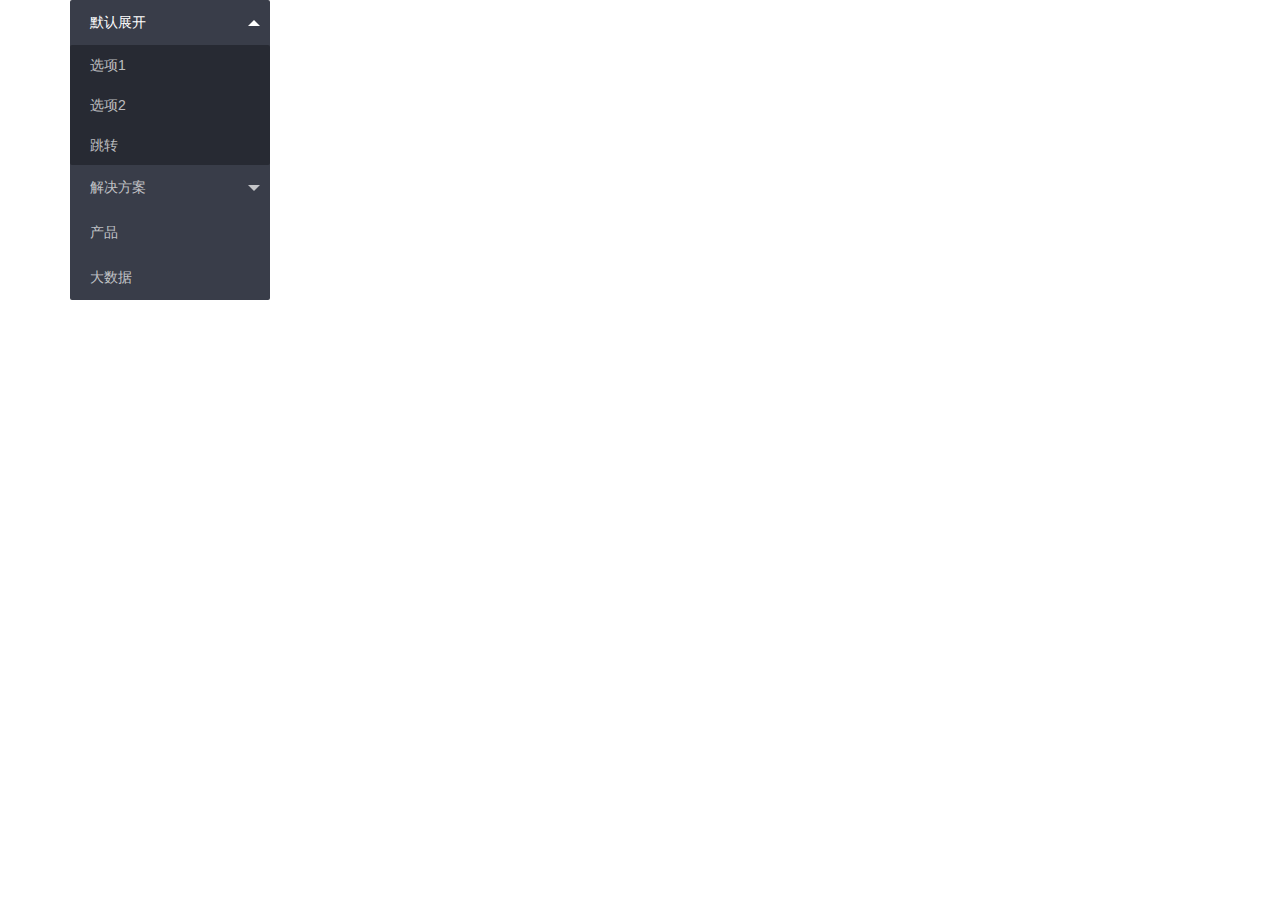
<file: src/main/webapp/index.html>
<!DOCTYPE html>
<html>
<head>
  <meta charset="utf-8">
  <meta name="viewport" content="width=device-width, initial-scale=1, maximum-scale=1">
  <title>智慧仓储管理系统</title>
  <link rel="stylesheet" href="layui/css/layui.css">
</head>
<body>


 <div class="layui-container">
 	<ul class="layui-nav layui-nav-tree" lay-filter="test">
<!-- 侧边导航: <ul class="layui-nav layui-nav-tree layui-nav-side"> -->
  <li class="layui-nav-item layui-nav-itemed">
    <a href="javascript:;">默认展开</a>
    <dl class="layui-nav-child">
      <dd><a href="javascript:;">选项1</a></dd>
      <dd><a href="javascript:;">选项2</a></dd>
      <dd><a href="">跳转</a></dd>
    </dl>
  </li>
  <li class="layui-nav-item">
    <a href="javascript:;">解决方案</a>
    <dl class="layui-nav-child">
      <dd><a href="">移动模块</a></dd>
      <dd><a href="">后台模版</a></dd>
      <dd><a href="">电商平台</a></dd>
    </dl>
  </li>
  <li class="layui-nav-item"><a href="">产品</a></li>
  <li class="layui-nav-item"><a href="">大数据</a></li>
</ul>
 </div>
<script src="layui/layui.js"></script>
<script>
layui.use('element', function(){
	  var element = layui.element;
	});  
</script>
</body>
</html>
</file>
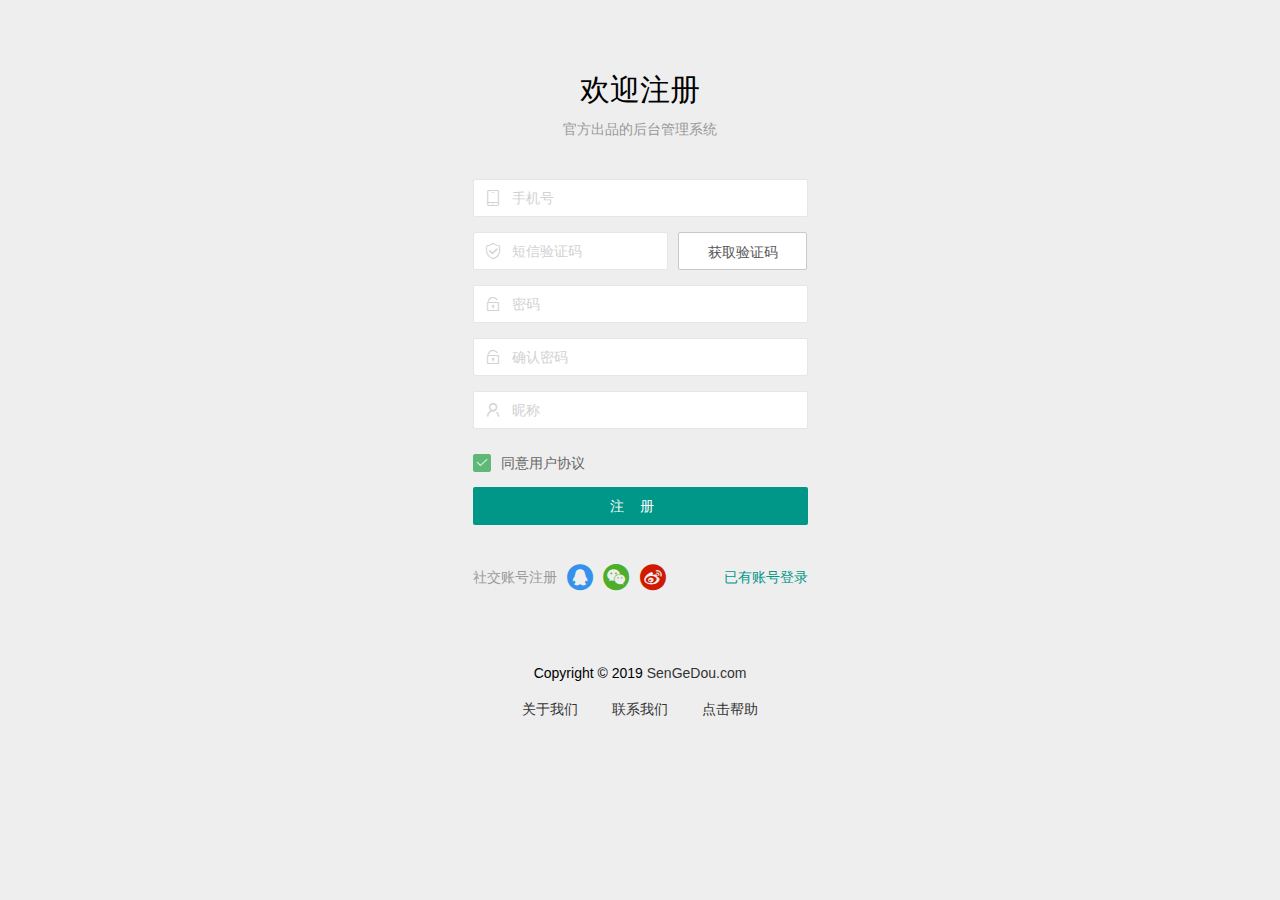
<file: src/main/webapp/register.html>
<!DOCTYPE html>
<html>
<head>
  <meta charset="utf-8">
  <meta name="viewport" content="width=device-width, initial-scale=1, maximum-scale=1">
  <title>欢迎注册!</title>
  <link rel="stylesheet" href="layui/css/layui.css">
  <link rel="stylesheet" href="css/private/login.css">
</head>
<body>
 <div class="layui-container">
 	<div class="content">
 		<div class="content-head">
 			<h2>欢迎注册</h2>
 			<p>官方出品的后台管理系统</p>
 		</div>
 		<div class="content-body layui-form">
 			<div class="layui-form-item">
	 			<label class="layui-icon layui-icon-cellphone"></label>
			    <div class="input-block">
					<input type="text" name="cellphone" required  lay-verify="required" placeholder="手机号" autocomplete="off" class="layui-input">
				</div>
 			</div>
 			<div class="layui-form-item">
 				<div class="layui-row">
 					<div class="layui-col-xs7">
	 					<label class="layui-icon layui-icon-vercode"></label>
					    <div class="input-block">
					    	<input type="text" name="vercode" required  lay-verify="required" placeholder="短信验证码" autocomplete="off" class="layui-input">
					    </div>
 					</div>
	 				<div class="layui-col-xs5">
	 					<div class="layui-form-item-vercode">
	 						<button type="button" class="layui-btn layui-btn-primary layui-btn-fluid">获取验证码</button>
	 					</div>
	 				</div>
 				</div>
 			</div>
 			<div class="layui-form-item">
				<label class="layui-icon layui-icon-password"></label>
			    <div class="input-block">
			   		<input type="password" name="password" required  lay-verify="required" placeholder="密码" autocomplete="off" class="layui-input">
			    </div>
 			</div>
 			<div class="layui-form-item">
				<label class="layui-icon layui-icon-password"></label>
			    <div class="input-block">
			   		<input type="password" name="repass" required  lay-verify="required" placeholder="确认密码" autocomplete="off" class="layui-input">
			    </div>
 			</div>
 			<div class="layui-form-item">
				<label class="layui-icon layui-icon-username"></label>
			    <div class="input-block">
			   		<input type="text" name="nickname" required  lay-verify="required" placeholder="昵称" autocomplete="off" class="layui-input">
			    </div>
 			</div>
 			<div class="layui-form-item">
 				<div class="layui-form-item-remember">
					<input type="checkbox"  name="remember" title="同意用户协议" lay-skin="primary" checked>
				</div>
 			</div>
 			<div class="layui-form-item">
				<button class="layui-btn main-button" lay-submit>注册</button>
 			</div>
 			<div class="layui-form-item" style="top: 20px;">
 				<div class="login-other">
					<span>社交账号注册</span>
					<div class="login-other-icon">
						<a href="javascript:0;"><i class="layui-icon layui-icon-login-weibo" style="color:#CF1900;"></i></a>
						<a href="javascript:0;"><i class="layui-icon layui-icon-login-wechat" style="color:#4DAF29;"></i></a>   
						<a href="javascript:0;"><i class="layui-icon layui-icon-login-qq" style="color:#3492ED;"></i></a>   
					</div>
					<a href="login.html">已有账号登录</a>
				</div>
 			</div>
 		</div>
 	</div>
 	<div class="bottom-content">
 		<div class="bottom-content-copyright">
 			<p>Copyright © 2019 <a href="javascript:0;" target="_blank">SenGeDou.com</a></p>
 		</div>
 		<div class="bottom-content-help">
 			<p>
	      		<span><a href="javascript:0;" target="_blank">关于我们</a></span>
	      		<span><a href="javascript:0;" target="_blank">联系我们</a></span>
	      		<span><a href="javascript:0;" target="_blank">点击帮助</a></span>
    		</p>
 		</div>
 	</div>
 </div>
<script src="layui/layui.js"></script>
<script>
layui.use('form', function(){
	  var form = layui.form;
	});  
</script>
</body>
</html>
</file>
<file: src/main/webapp/layui/css/layui.css>
/** layui-v2.4.5 MIT License By https://www.layui.com */
 .layui-inline,img{display:inline-block;vertical-align:middle}h1,h2,h3,h4,h5,h6{font-weight:400}.layui-edge,.layui-header,.layui-inline,.layui-main{position:relative}.layui-elip,.layui-form-checkbox span,.layui-form-pane .layui-form-label{text-overflow:ellipsis;white-space:nowrap}.layui-btn,.layui-edge,.layui-inline,img{vertical-align:middle}.layui-btn,.layui-disabled,.layui-icon,.layui-unselect{-webkit-user-select:none;-ms-user-select:none;-moz-user-select:none}blockquote,body,button,dd,div,dl,dt,form,h1,h2,h3,h4,h5,h6,input,li,ol,p,pre,td,textarea,th,ul{margin:0;padding:0;-webkit-tap-highlight-color:rgba(0,0,0,0)}a:active,a:hover{outline:0}img{border:none}li{list-style:none}table{border-collapse:collapse;border-spacing:0}h4,h5,h6{font-size:100%}button,input,optgroup,option,select,textarea{font-family:inherit;font-size:inherit;font-style:inherit;font-weight:inherit;outline:0}pre{white-space:pre-wrap;white-space:-moz-pre-wrap;white-space:-pre-wrap;white-space:-o-pre-wrap;word-wrap:break-word}body{line-height:24px;font:14px Helvetica Neue,Helvetica,PingFang SC,Tahoma,Arial,sans-serif}hr{height:1px;margin:10px 0;border:0;clear:both}a{color:#333;text-decoration:none}a:hover{color:#777}a cite{font-style:normal;*cursor:pointer}.layui-border-box,.layui-border-box *{box-sizing:border-box}.layui-box,.layui-box *{box-sizing:content-box}.layui-clear{clear:both;*zoom:1}.layui-clear:after{content:'\20';clear:both;*zoom:1;display:block;height:0}.layui-inline{*display:inline;*zoom:1}.layui-edge{display:inline-block;width:0;height:0;border-width:6px;border-style:dashed;border-color:transparent;overflow:hidden}.layui-edge-top{top:-4px;border-bottom-color:#999;border-bottom-style:solid}.layui-edge-right{border-left-color:#999;border-left-style:solid}.layui-edge-bottom{top:2px;border-top-color:#999;border-top-style:solid}.layui-edge-left{border-right-color:#999;border-right-style:solid}.layui-elip{overflow:hidden}.layui-disabled,.layui-disabled:hover{color:#d2d2d2!important;cursor:not-allowed!important}.layui-circle{border-radius:100%}.layui-show{display:block!important}.layui-hide{display:none!important}@font-face{font-family:layui-icon;src:url(../font/iconfont.eot?v=240);src:url(../font/iconfont.eot?v=240#iefix) format('embedded-opentype'),url(../font/iconfont.svg?v=240#iconfont) format('svg'),url(../font/iconfont.woff?v=240) format('woff'),url(../font/iconfont.ttf?v=240) format('truetype')}.layui-icon{font-family:layui-icon!important;font-size:16px;font-style:normal;-webkit-font-smoothing:antialiased;-moz-osx-font-smoothing:grayscale}.layui-icon-reply-fill:before{content:"\e611"}.layui-icon-set-fill:before{content:"\e614"}.layui-icon-menu-fill:before{content:"\e60f"}.layui-icon-search:before{content:"\e615"}.layui-icon-share:before{content:"\e641"}.layui-icon-set-sm:before{content:"\e620"}.layui-icon-engine:before{content:"\e628"}.layui-icon-close:before{content:"\1006"}.layui-icon-close-fill:before{content:"\1007"}.layui-icon-chart-screen:before{content:"\e629"}.layui-icon-star:before{content:"\e600"}.layui-icon-circle-dot:before{content:"\e617"}.layui-icon-chat:before{content:"\e606"}.layui-icon-release:before{content:"\e609"}.layui-icon-list:before{content:"\e60a"}.layui-icon-chart:before{content:"\e62c"}.layui-icon-ok-circle:before{content:"\1005"}.layui-icon-layim-theme:before{content:"\e61b"}.layui-icon-table:before{content:"\e62d"}.layui-icon-right:before{content:"\e602"}.layui-icon-left:before{content:"\e603"}.layui-icon-cart-simple:before{content:"\e698"}.layui-icon-face-cry:before{content:"\e69c"}.layui-icon-face-smile:before{content:"\e6af"}.layui-icon-survey:before{content:"\e6b2"}.layui-icon-tree:before{content:"\e62e"}.layui-icon-upload-circle:before{content:"\e62f"}.layui-icon-add-circle:before{content:"\e61f"}.layui-icon-download-circle:before{content:"\e601"}.layui-icon-templeate-1:before{content:"\e630"}.layui-icon-util:before{content:"\e631"}.layui-icon-face-surprised:before{content:"\e664"}.layui-icon-edit:before{content:"\e642"}.layui-icon-speaker:before{content:"\e645"}.layui-icon-down:before{content:"\e61a"}.layui-icon-file:before{content:"\e621"}.layui-icon-layouts:before{content:"\e632"}.layui-icon-rate-half:before{content:"\e6c9"}.layui-icon-add-circle-fine:before{content:"\e608"}.layui-icon-prev-circle:before{content:"\e633"}.layui-icon-read:before{content:"\e705"}.layui-icon-404:before{content:"\e61c"}.layui-icon-carousel:before{content:"\e634"}.layui-icon-help:before{content:"\e607"}.layui-icon-code-circle:before{content:"\e635"}.layui-icon-water:before{content:"\e636"}.layui-icon-username:before{content:"\e66f"}.layui-icon-find-fill:before{content:"\e670"}.layui-icon-about:before{content:"\e60b"}.layui-icon-location:before{content:"\e715"}.layui-icon-up:before{content:"\e619"}.layui-icon-pause:before{content:"\e651"}.layui-icon-date:before{content:"\e637"}.layui-icon-layim-uploadfile:before{content:"\e61d"}.layui-icon-delete:before{content:"\e640"}.layui-icon-play:before{content:"\e652"}.layui-icon-top:before{content:"\e604"}.layui-icon-friends:before{content:"\e612"}.layui-icon-refresh-3:before{content:"\e9aa"}.layui-icon-ok:before{content:"\e605"}.layui-icon-layer:before{content:"\e638"}.layui-icon-face-smile-fine:before{content:"\e60c"}.layui-icon-dollar:before{content:"\e659"}.layui-icon-group:before{content:"\e613"}.layui-icon-layim-download:before{content:"\e61e"}.layui-icon-picture-fine:before{content:"\e60d"}.layui-icon-link:before{content:"\e64c"}.layui-icon-diamond:before{content:"\e735"}.layui-icon-log:before{content:"\e60e"}.layui-icon-rate-solid:before{content:"\e67a"}.layui-icon-fonts-del:before{content:"\e64f"}.layui-icon-unlink:before{content:"\e64d"}.layui-icon-fonts-clear:before{content:"\e639"}.layui-icon-triangle-r:before{content:"\e623"}.layui-icon-circle:before{content:"\e63f"}.layui-icon-radio:before{content:"\e643"}.layui-icon-align-center:before{content:"\e647"}.layui-icon-align-right:before{content:"\e648"}.layui-icon-align-left:before{content:"\e649"}.layui-icon-loading-1:before{content:"\e63e"}.layui-icon-return:before{content:"\e65c"}.layui-icon-fonts-strong:before{content:"\e62b"}.layui-icon-upload:before{content:"\e67c"}.layui-icon-dialogue:before{content:"\e63a"}.layui-icon-video:before{content:"\e6ed"}.layui-icon-headset:before{content:"\e6fc"}.layui-icon-cellphone-fine:before{content:"\e63b"}.layui-icon-add-1:before{content:"\e654"}.layui-icon-face-smile-b:before{content:"\e650"}.layui-icon-fonts-html:before{content:"\e64b"}.layui-icon-form:before{content:"\e63c"}.layui-icon-cart:before{content:"\e657"}.layui-icon-camera-fill:before{content:"\e65d"}.layui-icon-tabs:before{content:"\e62a"}.layui-icon-fonts-code:before{content:"\e64e"}.layui-icon-fire:before{content:"\e756"}.layui-icon-set:before{content:"\e716"}.layui-icon-fonts-u:before{content:"\e646"}.layui-icon-triangle-d:before{content:"\e625"}.layui-icon-tips:before{content:"\e702"}.layui-icon-picture:before{content:"\e64a"}.layui-icon-more-vertical:before{content:"\e671"}.layui-icon-flag:before{content:"\e66c"}.layui-icon-loading:before{content:"\e63d"}.layui-icon-fonts-i:before{content:"\e644"}.layui-icon-refresh-1:before{content:"\e666"}.layui-icon-rmb:before{content:"\e65e"}.layui-icon-home:before{content:"\e68e"}.layui-icon-user:before{content:"\e770"}.layui-icon-notice:before{content:"\e667"}.layui-icon-login-weibo:before{content:"\e675"}.layui-icon-voice:before{content:"\e688"}.layui-icon-upload-drag:before{content:"\e681"}.layui-icon-login-qq:before{content:"\e676"}.layui-icon-snowflake:before{content:"\e6b1"}.layui-icon-file-b:before{content:"\e655"}.layui-icon-template:before{content:"\e663"}.layui-icon-auz:before{content:"\e672"}.layui-icon-console:before{content:"\e665"}.layui-icon-app:before{content:"\e653"}.layui-icon-prev:before{content:"\e65a"}.layui-icon-website:before{content:"\e7ae"}.layui-icon-next:before{content:"\e65b"}.layui-icon-component:before{content:"\e857"}.layui-icon-more:before{content:"\e65f"}.layui-icon-login-wechat:before{content:"\e677"}.layui-icon-shrink-right:before{content:"\e668"}.layui-icon-spread-left:before{content:"\e66b"}.layui-icon-camera:before{content:"\e660"}.layui-icon-note:before{content:"\e66e"}.layui-icon-refresh:before{content:"\e669"}.layui-icon-female:before{content:"\e661"}.layui-icon-male:before{content:"\e662"}.layui-icon-password:before{content:"\e673"}.layui-icon-senior:before{content:"\e674"}.layui-icon-theme:before{content:"\e66a"}.layui-icon-tread:before{content:"\e6c5"}.layui-icon-praise:before{content:"\e6c6"}.layui-icon-star-fill:before{content:"\e658"}.layui-icon-rate:before{content:"\e67b"}.layui-icon-template-1:before{content:"\e656"}.layui-icon-vercode:before{content:"\e679"}.layui-icon-cellphone:before{content:"\e678"}.layui-icon-screen-full:before{content:"\e622"}.layui-icon-screen-restore:before{content:"\e758"}.layui-icon-cols:before{content:"\e610"}.layui-icon-export:before{content:"\e67d"}.layui-icon-print:before{content:"\e66d"}.layui-icon-slider:before{content:"\e714"}.layui-main{width:1140px;margin:0 auto}.layui-header{z-index:1000;height:60px}.layui-header a:hover{transition:all .5s;-webkit-transition:all .5s}.layui-side{position:fixed;left:0;top:0;bottom:0;z-index:999;width:200px;overflow-x:hidden}.layui-side-scroll{position:relative;width:220px;height:100%;overflow-x:hidden}.layui-body{position:absolute;left:200px;right:0;top:0;bottom:0;z-index:998;width:auto;overflow:hidden;overflow-y:auto;box-sizing:border-box}.layui-layout-body{overflow:hidden}.layui-layout-admin .layui-header{background-color:#23262E}.layui-layout-admin .layui-side{top:60px;width:200px;overflow-x:hidden}.layui-layout-admin .layui-body{top:60px;bottom:44px}.layui-layout-admin .layui-main{width:auto;margin:0 15px}.layui-layout-admin .layui-footer{position:fixed;left:200px;right:0;bottom:0;height:44px;line-height:44px;padding:0 15px;background-color:#eee}.layui-layout-admin .layui-logo{position:absolute;left:0;top:0;width:200px;height:100%;line-height:60px;text-align:center;color:#009688;font-size:16px}.layui-layout-admin .layui-header .layui-nav{background:0 0}.layui-layout-left{position:absolute!important;left:200px;top:0}.layui-layout-right{position:absolute!important;right:0;top:0}.layui-container{position:relative;margin:0 auto;padding:0 15px;box-sizing:border-box}.layui-fluid{position:relative;margin:0 auto;padding:0 15px}.layui-row:after,.layui-row:before{content:'';display:block;clear:both}.layui-col-lg1,.layui-col-lg10,.layui-col-lg11,.layui-col-lg12,.layui-col-lg2,.layui-col-lg3,.layui-col-lg4,.layui-col-lg5,.layui-col-lg6,.layui-col-lg7,.layui-col-lg8,.layui-col-lg9,.layui-col-md1,.layui-col-md10,.layui-col-md11,.layui-col-md12,.layui-col-md2,.layui-col-md3,.layui-col-md4,.layui-col-md5,.layui-col-md6,.layui-col-md7,.layui-col-md8,.layui-col-md9,.layui-col-sm1,.layui-col-sm10,.layui-col-sm11,.layui-col-sm12,.layui-col-sm2,.layui-col-sm3,.layui-col-sm4,.layui-col-sm5,.layui-col-sm6,.layui-col-sm7,.layui-col-sm8,.layui-col-sm9,.layui-col-xs1,.layui-col-xs10,.layui-col-xs11,.layui-col-xs12,.layui-col-xs2,.layui-col-xs3,.layui-col-xs4,.layui-col-xs5,.layui-col-xs6,.layui-col-xs7,.layui-col-xs8,.layui-col-xs9{position:relative;display:block;box-sizing:border-box}.layui-col-xs1,.layui-col-xs10,.layui-col-xs11,.layui-col-xs12,.layui-col-xs2,.layui-col-xs3,.layui-col-xs4,.layui-col-xs5,.layui-col-xs6,.layui-col-xs7,.layui-col-xs8,.layui-col-xs9{float:left}.layui-col-xs1{width:8.33333333%}.layui-col-xs2{width:16.66666667%}.layui-col-xs3{width:25%}.layui-col-xs4{width:33.33333333%}.layui-col-xs5{width:41.66666667%}.layui-col-xs6{width:50%}.layui-col-xs7{width:58.33333333%}.layui-col-xs8{width:66.66666667%}.layui-col-xs9{width:75%}.layui-col-xs10{width:83.33333333%}.layui-col-xs11{width:91.66666667%}.layui-col-xs12{width:100%}.layui-col-xs-offset1{margin-left:8.33333333%}.layui-col-xs-offset2{margin-left:16.66666667%}.layui-col-xs-offset3{margin-left:25%}.layui-col-xs-offset4{margin-left:33.33333333%}.layui-col-xs-offset5{margin-left:41.66666667%}.layui-col-xs-offset6{margin-left:50%}.layui-col-xs-offset7{margin-left:58.33333333%}.layui-col-xs-offset8{margin-left:66.66666667%}.layui-col-xs-offset9{margin-left:75%}.layui-col-xs-offset10{margin-left:83.33333333%}.layui-col-xs-offset11{margin-left:91.66666667%}.layui-col-xs-offset12{margin-left:100%}@media screen and (max-width:768px){.layui-hide-xs{display:none!important}.layui-show-xs-block{display:block!important}.layui-show-xs-inline{display:inline!important}.layui-show-xs-inline-block{display:inline-block!important}}@media screen and (min-width:768px){.layui-container{width:750px}.layui-hide-sm{display:none!important}.layui-show-sm-block{display:block!important}.layui-show-sm-inline{display:inline!important}.layui-show-sm-inline-block{display:inline-block!important}.layui-col-sm1,.layui-col-sm10,.layui-col-sm11,.layui-col-sm12,.layui-col-sm2,.layui-col-sm3,.layui-col-sm4,.layui-col-sm5,.layui-col-sm6,.layui-col-sm7,.layui-col-sm8,.layui-col-sm9{float:left}.layui-col-sm1{width:8.33333333%}.layui-col-sm2{width:16.66666667%}.layui-col-sm3{width:25%}.layui-col-sm4{width:33.33333333%}.layui-col-sm5{width:41.66666667%}.layui-col-sm6{width:50%}.layui-col-sm7{width:58.33333333%}.layui-col-sm8{width:66.66666667%}.layui-col-sm9{width:75%}.layui-col-sm10{width:83.33333333%}.layui-col-sm11{width:91.66666667%}.layui-col-sm12{width:100%}.layui-col-sm-offset1{margin-left:8.33333333%}.layui-col-sm-offset2{margin-left:16.66666667%}.layui-col-sm-offset3{margin-left:25%}.layui-col-sm-offset4{margin-left:33.33333333%}.layui-col-sm-offset5{margin-left:41.66666667%}.layui-col-sm-offset6{margin-left:50%}.layui-col-sm-offset7{margin-left:58.33333333%}.layui-col-sm-offset8{margin-left:66.66666667%}.layui-col-sm-offset9{margin-left:75%}.layui-col-sm-offset10{margin-left:83.33333333%}.layui-col-sm-offset11{margin-left:91.66666667%}.layui-col-sm-offset12{margin-left:100%}}@media screen and (min-width:992px){.layui-container{width:970px}.layui-hide-md{display:none!important}.layui-show-md-block{display:block!important}.layui-show-md-inline{display:inline!important}.layui-show-md-inline-block{display:inline-block!important}.layui-col-md1,.layui-col-md10,.layui-col-md11,.layui-col-md12,.layui-col-md2,.layui-col-md3,.layui-col-md4,.layui-col-md5,.layui-col-md6,.layui-col-md7,.layui-col-md8,.layui-col-md9{float:left}.layui-col-md1{width:8.33333333%}.layui-col-md2{width:16.66666667%}.layui-col-md3{width:25%}.layui-col-md4{width:33.33333333%}.layui-col-md5{width:41.66666667%}.layui-col-md6{width:50%}.layui-col-md7{width:58.33333333%}.layui-col-md8{width:66.66666667%}.layui-col-md9{width:75%}.layui-col-md10{width:83.33333333%}.layui-col-md11{width:91.66666667%}.layui-col-md12{width:100%}.layui-col-md-offset1{margin-left:8.33333333%}.layui-col-md-offset2{margin-left:16.66666667%}.layui-col-md-offset3{margin-left:25%}.layui-col-md-offset4{margin-left:33.33333333%}.layui-col-md-offset5{margin-left:41.66666667%}.layui-col-md-offset6{margin-left:50%}.layui-col-md-offset7{margin-left:58.33333333%}.layui-col-md-offset8{margin-left:66.66666667%}.layui-col-md-offset9{margin-left:75%}.layui-col-md-offset10{margin-left:83.33333333%}.layui-col-md-offset11{margin-left:91.66666667%}.layui-col-md-offset12{margin-left:100%}}@media screen and (min-width:1200px){.layui-container{width:1170px}.layui-hide-lg{display:none!important}.layui-show-lg-block{display:block!important}.layui-show-lg-inline{display:inline!important}.layui-show-lg-inline-block{display:inline-block!important}.layui-col-lg1,.layui-col-lg10,.layui-col-lg11,.layui-col-lg12,.layui-col-lg2,.layui-col-lg3,.layui-col-lg4,.layui-col-lg5,.layui-col-lg6,.layui-col-lg7,.layui-col-lg8,.layui-col-lg9{float:left}.layui-col-lg1{width:8.33333333%}.layui-col-lg2{width:16.66666667%}.layui-col-lg3{width:25%}.layui-col-lg4{width:33.33333333%}.layui-col-lg5{width:41.66666667%}.layui-col-lg6{width:50%}.layui-col-lg7{width:58.33333333%}.layui-col-lg8{width:66.66666667%}.layui-col-lg9{width:75%}.layui-col-lg10{width:83.33333333%}.layui-col-lg11{width:91.66666667%}.layui-col-lg12{width:100%}.layui-col-lg-offset1{margin-left:8.33333333%}.layui-col-lg-offset2{margin-left:16.66666667%}.layui-col-lg-offset3{margin-left:25%}.layui-col-lg-offset4{margin-left:33.33333333%}.layui-col-lg-offset5{margin-left:41.66666667%}.layui-col-lg-offset6{margin-left:50%}.layui-col-lg-offset7{margin-left:58.33333333%}.layui-col-lg-offset8{margin-left:66.66666667%}.layui-col-lg-offset9{margin-left:75%}.layui-col-lg-offset10{margin-left:83.33333333%}.layui-col-lg-offset11{margin-left:91.66666667%}.layui-col-lg-offset12{margin-left:100%}}.layui-col-space1{margin:-.5px}.layui-col-space1>*{padding:.5px}.layui-col-space3{margin:-1.5px}.layui-col-space3>*{padding:1.5px}.layui-col-space5{margin:-2.5px}.layui-col-space5>*{padding:2.5px}.layui-col-space8{margin:-3.5px}.layui-col-space8>*{padding:3.5px}.layui-col-space10{margin:-5px}.layui-col-space10>*{padding:5px}.layui-col-space12{margin:-6px}.layui-col-space12>*{padding:6px}.layui-col-space15{margin:-7.5px}.layui-col-space15>*{padding:7.5px}.layui-col-space18{margin:-9px}.layui-col-space18>*{padding:9px}.layui-col-space20{margin:-10px}.layui-col-space20>*{padding:10px}.layui-col-space22{margin:-11px}.layui-col-space22>*{padding:11px}.layui-col-space25{margin:-12.5px}.layui-col-space25>*{padding:12.5px}.layui-col-space30{margin:-15px}.layui-col-space30>*{padding:15px}.layui-btn,.layui-input,.layui-select,.layui-textarea,.layui-upload-button{outline:0;-webkit-appearance:none;transition:all .3s;-webkit-transition:all .3s;box-sizing:border-box}.layui-elem-quote{margin-bottom:10px;padding:15px;line-height:22px;border-left:5px solid #009688;border-radius:0 2px 2px 0;background-color:#f2f2f2}.layui-quote-nm{border-style:solid;border-width:1px 1px 1px 5px;background:0 0}.layui-elem-field{margin-bottom:10px;padding:0;border-width:1px;border-style:solid}.layui-elem-field legend{margin-left:20px;padding:0 10px;font-size:20px;font-weight:300}.layui-field-title{margin:10px 0 20px;border-width:1px 0 0}.layui-field-box{padding:10px 15px}.layui-field-title .layui-field-box{padding:10px 0}.layui-progress{position:relative;height:6px;border-radius:20px;background-color:#e2e2e2}.layui-progress-bar{position:absolute;left:0;top:0;width:0;max-width:100%;height:6px;border-radius:20px;text-align:right;background-color:#5FB878;transition:all .3s;-webkit-transition:all .3s}.layui-progress-big,.layui-progress-big .layui-progress-bar{height:18px;line-height:18px}.layui-progress-text{position:relative;top:-20px;line-height:18px;font-size:12px;color:#666}.layui-progress-big .layui-progress-text{position:static;padding:0 10px;color:#fff}.layui-collapse{border-width:1px;border-style:solid;border-radius:2px}.layui-colla-content,.layui-colla-item{border-top-width:1px;border-top-style:solid}.layui-colla-item:first-child{border-top:none}.layui-colla-title{position:relative;height:42px;line-height:42px;padding:0 15px 0 35px;color:#333;background-color:#f2f2f2;cursor:pointer;font-size:14px;overflow:hidden}.layui-colla-content{display:none;padding:10px 15px;line-height:22px;color:#666}.layui-colla-icon{position:absolute;left:15px;top:0;font-size:14px}.layui-card{margin-bottom:15px;border-radius:2px;background-color:#fff;box-shadow:0 1px 2px 0 rgba(0,0,0,.05)}.layui-card:last-child{margin-bottom:0}.layui-card-header{position:relative;height:42px;line-height:42px;padding:0 15px;border-bottom:1px solid #f6f6f6;color:#333;border-radius:2px 2px 0 0;font-size:14px}.layui-bg-black,.layui-bg-blue,.layui-bg-cyan,.layui-bg-green,.layui-bg-orange,.layui-bg-red{color:#fff!important}.layui-card-body{position:relative;padding:10px 15px;line-height:24px}.layui-card-body[pad15]{padding:15px}.layui-card-body[pad20]{padding:20px}.layui-card-body .layui-table{margin:5px 0}.layui-card .layui-tab{margin:0}.layui-panel-window{position:relative;padding:15px;border-radius:0;border-top:5px solid #E6E6E6;background-color:#fff}.layui-auxiliar-moving{position:fixed;left:0;right:0;top:0;bottom:0;width:100%;height:100%;background:0 0;z-index:9999999999}.layui-form-label,.layui-form-mid,.layui-form-select,.layui-input-block,.layui-input-inline,.layui-textarea{position:relative}.layui-bg-red{background-color:#FF5722!important}.layui-bg-orange{background-color:#FFB800!important}.layui-bg-green{background-color:#009688!important}.layui-bg-cyan{background-color:#2F4056!important}.layui-bg-blue{background-color:#1E9FFF!important}.layui-bg-black{background-color:#393D49!important}.layui-bg-gray{background-color:#eee!important;color:#666!important}.layui-badge-rim,.layui-colla-content,.layui-colla-item,.layui-collapse,.layui-elem-field,.layui-form-pane .layui-form-item[pane],.layui-form-pane .layui-form-label,.layui-input,.layui-layedit,.layui-layedit-tool,.layui-quote-nm,.layui-select,.layui-tab-bar,.layui-tab-card,.layui-tab-title,.layui-tab-title .layui-this:after,.layui-textarea{border-color:#e6e6e6}.layui-timeline-item:before,hr{background-color:#e6e6e6}.layui-text{line-height:22px;font-size:14px;color:#666}.layui-text h1,.layui-text h2,.layui-text h3{font-weight:500;color:#333}.layui-text h1{font-size:30px}.layui-text h2{font-size:24px}.layui-text h3{font-size:18px}.layui-text a:not(.layui-btn){color:#01AAED}.layui-text a:not(.layui-btn):hover{text-decoration:underline}.layui-text ul{padding:5px 0 5px 15px}.layui-text ul li{margin-top:5px;list-style-type:disc}.layui-text em,.layui-word-aux{color:#999!important;padding:0 5px!important}.layui-btn{display:inline-block;height:38px;line-height:38px;padding:0 18px;background-color:#009688;color:#fff;white-space:nowrap;text-align:center;font-size:14px;border:none;border-radius:2px;cursor:pointer}.layui-btn:hover{opacity:.8;filter:alpha(opacity=80);color:#fff}.layui-btn:active{opacity:1;filter:alpha(opacity=100)}.layui-btn+.layui-btn{margin-left:10px}.layui-btn-container{font-size:0}.layui-btn-container .layui-btn{margin-right:10px;margin-bottom:10px}.layui-btn-container .layui-btn+.layui-btn{margin-left:0}.layui-table .layui-btn-container .layui-btn{margin-bottom:9px}.layui-btn-radius{border-radius:100px}.layui-btn .layui-icon{margin-right:3px;font-size:18px;vertical-align:bottom;vertical-align:middle\9}.layui-btn-primary{border:1px solid #C9C9C9;background-color:#fff;color:#555}.layui-btn-primary:hover{border-color:#009688;color:#333}.layui-btn-normal{background-color:#1E9FFF}.layui-btn-warm{background-color:#FFB800}.layui-btn-danger{background-color:#FF5722}.layui-btn-disabled,.layui-btn-disabled:active,.layui-btn-disabled:hover{border:1px solid #e6e6e6;background-color:#FBFBFB;color:#C9C9C9;cursor:not-allowed;opacity:1}.layui-btn-lg{height:44px;line-height:44px;padding:0 25px;font-size:16px}.layui-btn-sm{height:30px;line-height:30px;padding:0 10px;font-size:12px}.layui-btn-sm i{font-size:16px!important}.layui-btn-xs{height:22px;line-height:22px;padding:0 5px;font-size:12px}.layui-btn-xs i{font-size:14px!important}.layui-btn-group{display:inline-block;vertical-align:middle;font-size:0}.layui-btn-group .layui-btn{margin-left:0!important;margin-right:0!important;border-left:1px solid rgba(255,255,255,.5);border-radius:0}.layui-btn-group .layui-btn-primary{border-left:none}.layui-btn-group .layui-btn-primary:hover{border-color:#C9C9C9;color:#009688}.layui-btn-group .layui-btn:first-child{border-left:none;border-radius:2px 0 0 2px}.layui-btn-group .layui-btn-primary:first-child{border-left:1px solid #c9c9c9}.layui-btn-group .layui-btn:last-child{border-radius:0 2px 2px 0}.layui-btn-group .layui-btn+.layui-btn{margin-left:0}.layui-btn-group+.layui-btn-group{margin-left:10px}.layui-btn-fluid{width:100%}.layui-input,.layui-select,.layui-textarea{height:38px;line-height:1.3;line-height:38px\9;border-width:1px;border-style:solid;background-color:#fff;border-radius:2px}.layui-input::-webkit-input-placeholder,.layui-select::-webkit-input-placeholder,.layui-textarea::-webkit-input-placeholder{line-height:1.3}.layui-input,.layui-textarea{display:block;width:100%;padding-left:10px}.layui-input:hover,.layui-textarea:hover{border-color:#D2D2D2!important}.layui-input:focus,.layui-textarea:focus{border-color:#C9C9C9!important}.layui-textarea{min-height:100px;height:auto;line-height:20px;padding:6px 10px;resize:vertical}.layui-select{padding:0 10px}.layui-form input[type=checkbox],.layui-form input[type=radio],.layui-form select{display:none}.layui-form [lay-ignore]{display:initial}.layui-form-item{margin-bottom:15px;clear:both;*zoom:1}.layui-form-item:after{content:'\20';clear:both;*zoom:1;display:block;height:0}.layui-form-label{float:left;display:block;padding:9px 15px;width:80px;font-weight:400;line-height:20px;text-align:right}.layui-form-label-col{display:block;float:none;padding:9px 0;line-height:20px;text-align:left}.layui-form-item .layui-inline{margin-bottom:5px;margin-right:10px}.layui-input-block{margin-left:110px;min-height:36px}.layui-input-inline{display:inline-block;vertical-align:middle}.layui-form-item .layui-input-inline{float:left;width:190px;margin-right:10px}.layui-form-text .layui-input-inline{width:auto}.layui-form-mid{float:left;display:block;padding:9px 0!important;line-height:20px;margin-right:10px}.layui-form-danger+.layui-form-select .layui-input,.layui-form-danger:focus{border-color:#FF5722!important}.layui-form-select .layui-input{padding-right:30px;cursor:pointer}.layui-form-select .layui-edge{position:absolute;right:10px;top:50%;margin-top:-3px;cursor:pointer;border-width:6px;border-top-color:#c2c2c2;border-top-style:solid;transition:all .3s;-webkit-transition:all .3s}.layui-form-select dl{display:none;position:absolute;left:0;top:42px;padding:5px 0;z-index:899;min-width:100%;border:1px solid #d2d2d2;max-height:300px;overflow-y:auto;background-color:#fff;border-radius:2px;box-shadow:0 2px 4px rgba(0,0,0,.12);box-sizing:border-box}.layui-form-select dl dd,.layui-form-select dl dt{padding:0 10px;line-height:36px;white-space:nowrap;overflow:hidden;text-overflow:ellipsis}.layui-form-select dl dt{font-size:12px;color:#999}.layui-form-select dl dd{cursor:pointer}.layui-form-select dl dd:hover{background-color:#f2f2f2;-webkit-transition:.5s all;transition:.5s all}.layui-form-select .layui-select-group dd{padding-left:20px}.layui-form-select dl dd.layui-select-tips{padding-left:10px!important;color:#999}.layui-form-select dl dd.layui-this{background-color:#5FB878;color:#fff}.layui-form-checkbox,.layui-form-select dl dd.layui-disabled{background-color:#fff}.layui-form-selected dl{display:block}.layui-form-checkbox,.layui-form-checkbox *,.layui-form-switch{display:inline-block;vertical-align:middle}.layui-form-selected .layui-edge{margin-top:-9px;-webkit-transform:rotate(180deg);transform:rotate(180deg);margin-top:-3px\9}:root .layui-form-selected .layui-edge{margin-top:-9px\0/IE9}.layui-form-selectup dl{top:auto;bottom:42px}.layui-select-none{margin:5px 0;text-align:center;color:#999}.layui-select-disabled .layui-disabled{border-color:#eee!important}.layui-select-disabled .layui-edge{border-top-color:#d2d2d2}.layui-form-checkbox{position:relative;height:30px;line-height:30px;margin-right:10px;padding-right:30px;cursor:pointer;font-size:0;-webkit-transition:.1s linear;transition:.1s linear;box-sizing:border-box}.layui-form-checkbox span{padding:0 10px;height:100%;font-size:14px;border-radius:2px 0 0 2px;background-color:#d2d2d2;color:#fff;overflow:hidden}.layui-form-checkbox:hover span{background-color:#c2c2c2}.layui-form-checkbox i{position:absolute;right:0;top:0;width:30px;height:28px;border:1px solid #d2d2d2;border-left:none;border-radius:0 2px 2px 0;color:#fff;font-size:20px;text-align:center}.layui-form-checkbox:hover i{border-color:#c2c2c2;color:#c2c2c2}.layui-form-checked,.layui-form-checked:hover{border-color:#5FB878}.layui-form-checked span,.layui-form-checked:hover span{background-color:#5FB878}.layui-form-checked i,.layui-form-checked:hover i{color:#5FB878}.layui-form-item .layui-form-checkbox{margin-top:4px}.layui-form-checkbox[lay-skin=primary]{height:auto!important;line-height:normal!important;min-width:18px;min-height:18px;border:none!important;margin-right:0;padding-left:28px;padding-right:0;background:0 0}.layui-form-checkbox[lay-skin=primary] span{padding-left:0;padding-right:15px;line-height:18px;background:0 0;color:#666}.layui-form-checkbox[lay-skin=primary] i{right:auto;left:0;width:16px;height:16px;line-height:16px;border:1px solid #d2d2d2;font-size:12px;border-radius:2px;background-color:#fff;-webkit-transition:.1s linear;transition:.1s linear}.layui-form-checkbox[lay-skin=primary]:hover i{border-color:#5FB878;color:#fff}.layui-form-checked[lay-skin=primary] i{border-color:#5FB878;background-color:#5FB878;color:#fff}.layui-checkbox-disbaled[lay-skin=primary] span{background:0 0!important;color:#c2c2c2}.layui-checkbox-disbaled[lay-skin=primary]:hover i{border-color:#d2d2d2}.layui-form-item .layui-form-checkbox[lay-skin=primary]{margin-top:10px}.layui-form-switch{position:relative;height:22px;line-height:22px;min-width:35px;padding:0 5px;margin-top:8px;border:1px solid #d2d2d2;border-radius:20px;cursor:pointer;background-color:#fff;-webkit-transition:.1s linear;transition:.1s linear}.layui-form-switch i{position:absolute;left:5px;top:3px;width:16px;height:16px;border-radius:20px;background-color:#d2d2d2;-webkit-transition:.1s linear;transition:.1s linear}.layui-form-switch em{position:relative;top:0;width:25px;margin-left:21px;padding:0!important;text-align:center!important;color:#999!important;font-style:normal!important;font-size:12px}.layui-form-onswitch{border-color:#5FB878;background-color:#5FB878}.layui-checkbox-disbaled,.layui-checkbox-disbaled i{border-color:#e2e2e2!important}.layui-form-onswitch i{left:100%;margin-left:-21px;background-color:#fff}.layui-form-onswitch em{margin-left:5px;margin-right:21px;color:#fff!important}.layui-checkbox-disbaled span{background-color:#e2e2e2!important}.layui-checkbox-disbaled:hover i{color:#fff!important}[lay-radio]{display:none}.layui-form-radio,.layui-form-radio *{display:inline-block;vertical-align:middle}.layui-form-radio{line-height:28px;margin:6px 10px 0 0;padding-right:10px;cursor:pointer;font-size:0}.layui-form-radio *{font-size:14px}.layui-form-radio>i{margin-right:8px;font-size:22px;color:#c2c2c2}.layui-form-radio>i:hover,.layui-form-radioed>i{color:#5FB878}.layui-radio-disbaled>i{color:#e2e2e2!important}.layui-form-pane .layui-form-label{width:110px;padding:8px 15px;height:38px;line-height:20px;border-width:1px;border-style:solid;border-radius:2px 0 0 2px;text-align:center;background-color:#FBFBFB;overflow:hidden;box-sizing:border-box}.layui-form-pane .layui-input-inline{margin-left:-1px}.layui-form-pane .layui-input-block{margin-left:110px;left:-1px}.layui-form-pane .layui-input{border-radius:0 2px 2px 0}.layui-form-pane .layui-form-text .layui-form-label{float:none;width:100%;border-radius:2px;box-sizing:border-box;text-align:left}.layui-form-pane .layui-form-text .layui-input-inline{display:block;margin:0;top:-1px;clear:both}.layui-form-pane .layui-form-text .layui-input-block{margin:0;left:0;top:-1px}.layui-form-pane .layui-form-text .layui-textarea{min-height:100px;border-radius:0 0 2px 2px}.layui-form-pane .layui-form-checkbox{margin:4px 0 4px 10px}.layui-form-pane .layui-form-radio,.layui-form-pane .layui-form-switch{margin-top:6px;margin-left:10px}.layui-form-pane .layui-form-item[pane]{position:relative;border-width:1px;border-style:solid}.layui-form-pane .layui-form-item[pane] .layui-form-label{position:absolute;left:0;top:0;height:100%;border-width:0 1px 0 0}.layui-form-pane .layui-form-item[pane] .layui-input-inline{margin-left:110px}@media screen and (max-width:450px){.layui-form-item .layui-form-label{text-overflow:ellipsis;overflow:hidden;white-space:nowrap}.layui-form-item .layui-inline{display:block;margin-right:0;margin-bottom:20px;clear:both}.layui-form-item .layui-inline:after{content:'\20';clear:both;display:block;height:0}.layui-form-item .layui-input-inline{display:block;float:none;left:-3px;width:auto;margin:0 0 10px 112px}.layui-form-item .layui-input-inline+.layui-form-mid{margin-left:110px;top:-5px;padding:0}.layui-form-item .layui-form-checkbox{margin-right:5px;margin-bottom:5px}}.layui-layedit{border-width:1px;border-style:solid;border-radius:2px}.layui-layedit-tool{padding:3px 5px;border-bottom-width:1px;border-bottom-style:solid;font-size:0}.layedit-tool-fixed{position:fixed;top:0;border-top:1px solid #e2e2e2}.layui-layedit-tool .layedit-tool-mid,.layui-layedit-tool .layui-icon{display:inline-block;vertical-align:middle;text-align:center;font-size:14px}.layui-layedit-tool .layui-icon{position:relative;width:32px;height:30px;line-height:30px;margin:3px 5px;color:#777;cursor:pointer;border-radius:2px}.layui-layedit-tool .layui-icon:hover{color:#393D49}.layui-layedit-tool .layui-icon:active{color:#000}.layui-layedit-tool .layedit-tool-active{background-color:#e2e2e2;color:#000}.layui-layedit-tool .layui-disabled,.layui-layedit-tool .layui-disabled:hover{color:#d2d2d2;cursor:not-allowed}.layui-layedit-tool .layedit-tool-mid{width:1px;height:18px;margin:0 10px;background-color:#d2d2d2}.layedit-tool-html{width:50px!important;font-size:30px!important}.layedit-tool-b,.layedit-tool-code,.layedit-tool-help{font-size:16px!important}.layedit-tool-d,.layedit-tool-face,.layedit-tool-image,.layedit-tool-unlink{font-size:18px!important}.layedit-tool-image input{position:absolute;font-size:0;left:0;top:0;width:100%;height:100%;opacity:.01;filter:Alpha(opacity=1);cursor:pointer}.layui-layedit-iframe iframe{display:block;width:100%}#LAY_layedit_code{overflow:hidden}.layui-laypage{display:inline-block;*display:inline;*zoom:1;vertical-align:middle;margin:10px 0;font-size:0}.layui-laypage>a:first-child,.layui-laypage>a:first-child em{border-radius:2px 0 0 2px}.layui-laypage>a:last-child,.layui-laypage>a:last-child em{border-radius:0 2px 2px 0}.layui-laypage>:first-child{margin-left:0!important}.layui-laypage>:last-child{margin-right:0!important}.layui-laypage a,.layui-laypage button,.layui-laypage input,.layui-laypage select,.layui-laypage span{border:1px solid #e2e2e2}.layui-laypage a,.layui-laypage span{display:inline-block;*display:inline;*zoom:1;vertical-align:middle;padding:0 15px;height:28px;line-height:28px;margin:0 -1px 5px 0;background-color:#fff;color:#333;font-size:12px}.layui-flow-more a *,.layui-laypage input,.layui-table-view select[lay-ignore]{display:inline-block}.layui-laypage a:hover{color:#009688}.layui-laypage em{font-style:normal}.layui-laypage .layui-laypage-spr{color:#999;font-weight:700}.layui-laypage a{text-decoration:none}.layui-laypage .layui-laypage-curr{position:relative}.layui-laypage .layui-laypage-curr em{position:relative;color:#fff}.layui-laypage .layui-laypage-curr .layui-laypage-em{position:absolute;left:-1px;top:-1px;padding:1px;width:100%;height:100%;background-color:#009688}.layui-laypage-em{border-radius:2px}.layui-laypage-next em,.layui-laypage-prev em{font-family:Sim sun;font-size:16px}.layui-laypage .layui-laypage-count,.layui-laypage .layui-laypage-limits,.layui-laypage .layui-laypage-refresh,.layui-laypage .layui-laypage-skip{margin-left:10px;margin-right:10px;padding:0;border:none}.layui-laypage .layui-laypage-limits,.layui-laypage .layui-laypage-refresh{vertical-align:top}.layui-laypage .layui-laypage-refresh i{font-size:18px;cursor:pointer}.layui-laypage select{height:22px;padding:3px;border-radius:2px;cursor:pointer}.layui-laypage .layui-laypage-skip{height:30px;line-height:30px;color:#999}.layui-laypage button,.layui-laypage input{height:30px;line-height:30px;border-radius:2px;vertical-align:top;background-color:#fff;box-sizing:border-box}.layui-laypage input{width:40px;margin:0 10px;padding:0 3px;text-align:center}.layui-laypage input:focus,.layui-laypage select:focus{border-color:#009688!important}.layui-laypage button{margin-left:10px;padding:0 10px;cursor:pointer}.layui-table,.layui-table-view{margin:10px 0}.layui-flow-more{margin:10px 0;text-align:center;color:#999;font-size:14px}.layui-flow-more a{height:32px;line-height:32px}.layui-flow-more a *{vertical-align:top}.layui-flow-more a cite{padding:0 20px;border-radius:3px;background-color:#eee;color:#333;font-style:normal}.layui-flow-more a cite:hover{opacity:.8}.layui-flow-more a i{font-size:30px;color:#737383}.layui-table{width:100%;background-color:#fff;color:#666}.layui-table tr{transition:all .3s;-webkit-transition:all .3s}.layui-table th{text-align:left;font-weight:400}.layui-table tbody tr:hover,.layui-table thead tr,.layui-table-click,.layui-table-header,.layui-table-hover,.layui-table-mend,.layui-table-patch,.layui-table-tool,.layui-table-total,.layui-table-total tr,.layui-table[lay-even] tr:nth-child(even){background-color:#f2f2f2}.layui-table td,.layui-table th,.layui-table-col-set,.layui-table-fixed-r,.layui-table-grid-down,.layui-table-header,.layui-table-page,.layui-table-tips-main,.layui-table-tool,.layui-table-total,.layui-table-view,.layui-table[lay-skin=line],.layui-table[lay-skin=row]{border-width:1px;border-style:solid;border-color:#e6e6e6}.layui-table td,.layui-table th{position:relative;padding:9px 15px;min-height:20px;line-height:20px;font-size:14px}.layui-table[lay-skin=line] td,.layui-table[lay-skin=line] th{border-width:0 0 1px}.layui-table[lay-skin=row] td,.layui-table[lay-skin=row] th{border-width:0 1px 0 0}.layui-table[lay-skin=nob] td,.layui-table[lay-skin=nob] th{border:none}.layui-table img{max-width:100px}.layui-table[lay-size=lg] td,.layui-table[lay-size=lg] th{padding:15px 30px}.layui-table-view .layui-table[lay-size=lg] .layui-table-cell{height:40px;line-height:40px}.layui-table[lay-size=sm] td,.layui-table[lay-size=sm] th{font-size:12px;padding:5px 10px}.layui-table-view .layui-table[lay-size=sm] .layui-table-cell{height:20px;line-height:20px}.layui-table[lay-data]{display:none}.layui-table-box{position:relative;overflow:hidden}.layui-table-view .layui-table{position:relative;width:auto;margin:0}.layui-table-view .layui-table[lay-skin=line]{border-width:0 1px 0 0}.layui-table-view .layui-table[lay-skin=row]{border-width:0 0 1px}.layui-table-view .layui-table td,.layui-table-view .layui-table th{padding:5px 0;border-top:none;border-left:none}.layui-table-view .layui-table th.layui-unselect .layui-table-cell span{cursor:pointer}.layui-table-view .layui-table td{cursor:default}.layui-table-view .layui-form-checkbox[lay-skin=primary] i{width:18px;height:18px}.layui-table-view .layui-form-radio{line-height:0;padding:0}.layui-table-view .layui-form-radio>i{margin:0;font-size:20px}.layui-table-init{position:absolute;left:0;top:0;width:100%;height:100%;text-align:center;z-index:110}.layui-table-init .layui-icon{position:absolute;left:50%;top:50%;margin:-15px 0 0 -15px;font-size:30px;color:#c2c2c2}.layui-table-header{border-width:0 0 1px;overflow:hidden}.layui-table-header .layui-table{margin-bottom:-1px}.layui-table-tool .layui-inline[lay-event]{position:relative;width:26px;height:26px;padding:5px;line-height:16px;margin-right:10px;text-align:center;color:#333;border:1px solid #ccc;cursor:pointer;-webkit-transition:.5s all;transition:.5s all}.layui-table-tool .layui-inline[lay-event]:hover{border:1px solid #999}.layui-table-tool-temp{padding-right:120px}.layui-table-tool-self{position:absolute;right:17px;top:10px}.layui-table-tool .layui-table-tool-self .layui-inline[lay-event]{margin:0 0 0 10px}.layui-table-tool-panel{position:absolute;top:29px;left:-1px;padding:5px 0;min-width:150px;min-height:40px;border:1px solid #d2d2d2;text-align:left;overflow-y:auto;background-color:#fff;box-shadow:0 2px 4px rgba(0,0,0,.12)}.layui-table-cell,.layui-table-tool-panel li{overflow:hidden;text-overflow:ellipsis;white-space:nowrap}.layui-table-tool-panel li{padding:0 10px;line-height:30px;-webkit-transition:.5s all;transition:.5s all}.layui-table-tool-panel li .layui-form-checkbox[lay-skin=primary]{width:100%;padding-left:28px}.layui-table-tool-panel li:hover{background-color:#f2f2f2}.layui-table-tool-panel li .layui-form-checkbox[lay-skin=primary] i{position:absolute;left:0;top:0}.layui-table-tool-panel li .layui-form-checkbox[lay-skin=primary] span{padding:0}.layui-table-tool .layui-table-tool-self .layui-table-tool-panel{left:auto;right:-1px}.layui-table-col-set{position:absolute;right:0;top:0;width:20px;height:100%;border-width:0 0 0 1px;background-color:#fff}.layui-table-sort{width:10px;height:20px;margin-left:5px;cursor:pointer!important}.layui-table-sort .layui-edge{position:absolute;left:5px;border-width:5px}.layui-table-sort .layui-table-sort-asc{top:3px;border-top:none;border-bottom-style:solid;border-bottom-color:#b2b2b2}.layui-table-sort .layui-table-sort-asc:hover{border-bottom-color:#666}.layui-table-sort .layui-table-sort-desc{bottom:5px;border-bottom:none;border-top-style:solid;border-top-color:#b2b2b2}.layui-table-sort .layui-table-sort-desc:hover{border-top-color:#666}.layui-table-sort[lay-sort=asc] .layui-table-sort-asc{border-bottom-color:#000}.layui-table-sort[lay-sort=desc] .layui-table-sort-desc{border-top-color:#000}.layui-table-cell{height:28px;line-height:28px;padding:0 15px;position:relative;box-sizing:border-box}.layui-table-cell .layui-form-checkbox[lay-skin=primary]{top:-1px;padding:0}.layui-table-cell .layui-table-link{color:#01AAED}.laytable-cell-checkbox,.laytable-cell-numbers,.laytable-cell-radio,.laytable-cell-space{padding:0;text-align:center}.layui-table-body{position:relative;overflow:auto;margin-right:-1px;margin-bottom:-1px}.layui-table-body .layui-none{line-height:26px;padding:15px;text-align:center;color:#999}.layui-table-fixed{position:absolute;left:0;top:0;z-index:101}.layui-table-fixed .layui-table-body{overflow:hidden}.layui-table-fixed-l{box-shadow:0 -1px 8px rgba(0,0,0,.08)}.layui-table-fixed-r{left:auto;right:-1px;border-width:0 0 0 1px;box-shadow:-1px 0 8px rgba(0,0,0,.08)}.layui-table-fixed-r .layui-table-header{position:relative;overflow:visible}.layui-table-mend{position:absolute;right:-49px;top:0;height:100%;width:50px}.layui-table-tool{position:relative;z-index:890;width:100%;min-height:50px;line-height:30px;padding:10px 15px;border-width:0 0 1px}.layui-table-tool .layui-btn-container{margin-bottom:-10px}.layui-table-page,.layui-table-total{border-width:1px 0 0;margin-bottom:-1px;overflow:hidden}.layui-table-page{position:relative;width:100%;padding:7px 7px 0;height:41px;font-size:12px;white-space:nowrap}.layui-table-page>div{height:26px}.layui-table-page .layui-laypage{margin:0}.layui-table-page .layui-laypage a,.layui-table-page .layui-laypage span{height:26px;line-height:26px;margin-bottom:10px;border:none;background:0 0}.layui-table-page .layui-laypage a,.layui-table-page .layui-laypage span.layui-laypage-curr{padding:0 12px}.layui-table-page .layui-laypage span{margin-left:0;padding:0}.layui-table-page .layui-laypage .layui-laypage-prev{margin-left:-7px!important}.layui-table-page .layui-laypage .layui-laypage-curr .layui-laypage-em{left:0;top:0;padding:0}.layui-table-page .layui-laypage button,.layui-table-page .layui-laypage input{height:26px;line-height:26px}.layui-table-page .layui-laypage input{width:40px}.layui-table-page .layui-laypage button{padding:0 10px}.layui-table-page select{height:18px}.layui-table-patch .layui-table-cell{padding:0;width:30px}.layui-table-edit{position:absolute;left:0;top:0;width:100%;height:100%;padding:0 14px 1px;border-radius:0;box-shadow:1px 1px 20px rgba(0,0,0,.15)}.layui-table-edit:focus{border-color:#5FB878!important}select.layui-table-edit{padding:0 0 0 10px;border-color:#C9C9C9}.layui-table-view .layui-form-checkbox,.layui-table-view .layui-form-radio,.layui-table-view .layui-form-switch{top:0;margin:0;box-sizing:content-box}.layui-table-view .layui-form-checkbox{top:-1px;height:26px;line-height:26px}.layui-table-view .layui-form-checkbox i{height:26px}.layui-table-grid .layui-table-cell{overflow:visible}.layui-table-grid-down{position:absolute;top:0;right:0;width:26px;height:100%;padding:5px 0;border-width:0 0 0 1px;text-align:center;background-color:#fff;color:#999;cursor:pointer}.layui-table-grid-down .layui-icon{position:absolute;top:50%;left:50%;margin:-8px 0 0 -8px}.layui-table-grid-down:hover{background-color:#fbfbfb}body .layui-table-tips .layui-layer-content{background:0 0;padding:0;box-shadow:0 1px 6px rgba(0,0,0,.12)}.layui-table-tips-main{margin:-44px 0 0 -1px;max-height:150px;padding:8px 15px;font-size:14px;overflow-y:scroll;background-color:#fff;color:#666}.layui-table-tips-c{position:absolute;right:-3px;top:-13px;width:20px;height:20px;padding:3px;cursor:pointer;background-color:#666;border-radius:50%;color:#fff}.layui-table-tips-c:hover{background-color:#777}.layui-table-tips-c:before{position:relative;right:-2px}.layui-upload-file{display:none!important;opacity:.01;filter:Alpha(opacity=1)}.layui-upload-drag,.layui-upload-form,.layui-upload-wrap{display:inline-block}.layui-upload-list{margin:10px 0}.layui-upload-choose{padding:0 10px;color:#999}.layui-upload-drag{position:relative;padding:30px;border:1px dashed #e2e2e2;background-color:#fff;text-align:center;cursor:pointer;color:#999}.layui-upload-drag .layui-icon{font-size:50px;color:#009688}.layui-upload-drag[lay-over]{border-color:#009688}.layui-upload-iframe{position:absolute;width:0;height:0;border:0;visibility:hidden}.layui-upload-wrap{position:relative;vertical-align:middle}.layui-upload-wrap .layui-upload-file{display:block!important;position:absolute;left:0;top:0;z-index:10;font-size:100px;width:100%;height:100%;opacity:.01;filter:Alpha(opacity=1);cursor:pointer}.layui-tree{line-height:26px}.layui-tree li{text-overflow:ellipsis;overflow:hidden;white-space:nowrap}.layui-tree li .layui-tree-spread,.layui-tree li a{display:inline-block;vertical-align:top;height:26px;*display:inline;*zoom:1;cursor:pointer}.layui-tree li a{font-size:0}.layui-tree li a i{font-size:16px}.layui-tree li a cite{padding:0 6px;font-size:14px;font-style:normal}.layui-tree li i{padding-left:6px;color:#333;-moz-user-select:none}.layui-tree li .layui-tree-check{font-size:13px}.layui-tree li .layui-tree-check:hover{color:#009E94}.layui-tree li ul{display:none;margin-left:20px}.layui-tree li .layui-tree-enter{line-height:24px;border:1px dotted #000}.layui-tree-drag{display:none;position:absolute;left:-666px;top:-666px;background-color:#f2f2f2;padding:5px 10px;border:1px dotted #000;white-space:nowrap}.layui-tree-drag i{padding-right:5px}.layui-nav{position:relative;padding:0 20px;background-color:#393D49;color:#fff;border-radius:2px;font-size:0;box-sizing:border-box}.layui-nav *{font-size:14px}.layui-nav .layui-nav-item{position:relative;display:inline-block;*display:inline;*zoom:1;vertical-align:middle;line-height:60px}.layui-nav .layui-nav-item a{display:block;padding:0 20px;color:#fff;color:rgba(255,255,255,.7);transition:all .3s;-webkit-transition:all .3s}.layui-nav .layui-this:after,.layui-nav-bar,.layui-nav-tree .layui-nav-itemed:after{position:absolute;left:0;top:0;width:0;height:5px;background-color:#5FB878;transition:all .2s;-webkit-transition:all .2s}.layui-nav-bar{z-index:1000}.layui-nav .layui-nav-item a:hover,.layui-nav .layui-this a{color:#fff}.layui-nav .layui-this:after{content:'';top:auto;bottom:0;width:100%}.layui-nav-img{width:30px;height:30px;margin-right:10px;border-radius:50%}.layui-nav .layui-nav-more{content:'';width:0;height:0;border-style:solid dashed dashed;border-color:#fff transparent transparent;overflow:hidden;cursor:pointer;transition:all .2s;-webkit-transition:all .2s;position:absolute;top:50%;right:3px;margin-top:-3px;border-width:6px;border-top-color:rgba(255,255,255,.7)}.layui-nav .layui-nav-mored,.layui-nav-itemed>a .layui-nav-more{margin-top:-9px;border-style:dashed dashed solid;border-color:transparent transparent #fff}.layui-nav-child{display:none;position:absolute;left:0;top:65px;min-width:100%;line-height:36px;padding:5px 0;box-shadow:0 2px 4px rgba(0,0,0,.12);border:1px solid #d2d2d2;background-color:#fff;z-index:100;border-radius:2px;white-space:nowrap}.layui-nav .layui-nav-child a{color:#333}.layui-nav .layui-nav-child a:hover{background-color:#f2f2f2;color:#000}.layui-nav-child dd{position:relative}.layui-nav .layui-nav-child dd.layui-this a,.layui-nav-child dd.layui-this{background-color:#5FB878;color:#fff}.layui-nav-child dd.layui-this:after{display:none}.layui-nav-tree{width:200px;padding:0}.layui-nav-tree .layui-nav-item{display:block;width:100%;line-height:45px}.layui-nav-tree .layui-nav-item a{position:relative;height:45px;line-height:45px;text-overflow:ellipsis;overflow:hidden;white-space:nowrap}.layui-nav-tree .layui-nav-item a:hover{background-color:#4E5465}.layui-nav-tree .layui-nav-bar{width:5px;height:0;background-color:#009688}.layui-nav-tree .layui-nav-child dd.layui-this,.layui-nav-tree .layui-nav-child dd.layui-this a,.layui-nav-tree .layui-this,.layui-nav-tree .layui-this>a,.layui-nav-tree .layui-this>a:hover{background-color:#009688;color:#fff}.layui-nav-tree .layui-this:after{display:none}.layui-nav-itemed>a,.layui-nav-tree .layui-nav-title a,.layui-nav-tree .layui-nav-title a:hover{color:#fff!important}.layui-nav-tree .layui-nav-child{position:relative;z-index:0;top:0;border:none;box-shadow:none}.layui-nav-tree .layui-nav-child a{height:40px;line-height:40px;color:#fff;color:rgba(255,255,255,.7)}.layui-nav-tree .layui-nav-child,.layui-nav-tree .layui-nav-child a:hover{background:0 0;color:#fff}.layui-nav-tree .layui-nav-more{right:10px}.layui-nav-itemed>.layui-nav-child{display:block;padding:0;background-color:rgba(0,0,0,.3)!important}.layui-nav-itemed>.layui-nav-child>.layui-this>.layui-nav-child{display:block}.layui-nav-side{position:fixed;top:0;bottom:0;left:0;overflow-x:hidden;z-index:999}.layui-bg-blue .layui-nav-bar,.layui-bg-blue .layui-nav-itemed:after,.layui-bg-blue .layui-this:after{background-color:#93D1FF}.layui-bg-blue .layui-nav-child dd.layui-this{background-color:#1E9FFF}.layui-bg-blue .layui-nav-itemed>a,.layui-nav-tree.layui-bg-blue .layui-nav-title a,.layui-nav-tree.layui-bg-blue .layui-nav-title a:hover{background-color:#007DDB!important}.layui-breadcrumb{visibility:hidden;font-size:0}.layui-breadcrumb>*{font-size:14px}.layui-breadcrumb a{color:#999!important}.layui-breadcrumb a:hover{color:#5FB878!important}.layui-breadcrumb a cite{color:#666;font-style:normal}.layui-breadcrumb span[lay-separator]{margin:0 10px;color:#999}.layui-tab{margin:10px 0;text-align:left!important}.layui-tab[overflow]>.layui-tab-title{overflow:hidden}.layui-tab-title{position:relative;left:0;height:40px;white-space:nowrap;font-size:0;border-bottom-width:1px;border-bottom-style:solid;transition:all .2s;-webkit-transition:all .2s}.layui-tab-title li{display:inline-block;*display:inline;*zoom:1;vertical-align:middle;font-size:14px;transition:all .2s;-webkit-transition:all .2s;position:relative;line-height:40px;min-width:65px;padding:0 15px;text-align:center;cursor:pointer}.layui-tab-title li a{display:block}.layui-tab-title .layui-this{color:#000}.layui-tab-title .layui-this:after{position:absolute;left:0;top:0;content:'';width:100%;height:41px;border-width:1px;border-style:solid;border-bottom-color:#fff;border-radius:2px 2px 0 0;box-sizing:border-box;pointer-events:none}.layui-tab-bar{position:absolute;right:0;top:0;z-index:10;width:30px;height:39px;line-height:39px;border-width:1px;border-style:solid;border-radius:2px;text-align:center;background-color:#fff;cursor:pointer}.layui-tab-bar .layui-icon{position:relative;display:inline-block;top:3px;transition:all .3s;-webkit-transition:all .3s}.layui-tab-item{display:none}.layui-tab-more{padding-right:30px;height:auto!important;white-space:normal!important}.layui-tab-more li.layui-this:after{border-bottom-color:#e2e2e2;border-radius:2px}.layui-tab-more .layui-tab-bar .layui-icon{top:-2px;top:3px\9;-webkit-transform:rotate(180deg);transform:rotate(180deg)}:root .layui-tab-more .layui-tab-bar .layui-icon{top:-2px\0/IE9}.layui-tab-content{padding:10px}.layui-tab-title li .layui-tab-close{position:relative;display:inline-block;width:18px;height:18px;line-height:20px;margin-left:8px;top:1px;text-align:center;font-size:14px;color:#c2c2c2;transition:all .2s;-webkit-transition:all .2s}.layui-tab-title li .layui-tab-close:hover{border-radius:2px;background-color:#FF5722;color:#fff}.layui-tab-brief>.layui-tab-title .layui-this{color:#009688}.layui-tab-brief>.layui-tab-more li.layui-this:after,.layui-tab-brief>.layui-tab-title .layui-this:after{border:none;border-radius:0;border-bottom:2px solid #5FB878}.layui-tab-brief[overflow]>.layui-tab-title .layui-this:after{top:-1px}.layui-tab-card{border-width:1px;border-style:solid;border-radius:2px;box-shadow:0 2px 5px 0 rgba(0,0,0,.1)}.layui-tab-card>.layui-tab-title{background-color:#f2f2f2}.layui-tab-card>.layui-tab-title li{margin-right:-1px;margin-left:-1px}.layui-tab-card>.layui-tab-title .layui-this{background-color:#fff}.layui-tab-card>.layui-tab-title .layui-this:after{border-top:none;border-width:1px;border-bottom-color:#fff}.layui-tab-card>.layui-tab-title .layui-tab-bar{height:40px;line-height:40px;border-radius:0;border-top:none;border-right:none}.layui-tab-card>.layui-tab-more .layui-this{background:0 0;color:#5FB878}.layui-tab-card>.layui-tab-more .layui-this:after{border:none}.layui-timeline{padding-left:5px}.layui-timeline-item{position:relative;padding-bottom:20px}.layui-timeline-axis{position:absolute;left:-5px;top:0;z-index:10;width:20px;height:20px;line-height:20px;background-color:#fff;color:#5FB878;border-radius:50%;text-align:center;cursor:pointer}.layui-timeline-axis:hover{color:#FF5722}.layui-timeline-item:before{content:'';position:absolute;left:5px;top:0;z-index:0;width:1px;height:100%}.layui-timeline-item:last-child:before{display:none}.layui-timeline-item:first-child:before{display:block}.layui-timeline-content{padding-left:25px}.layui-timeline-title{position:relative;margin-bottom:10px}.layui-badge,.layui-badge-dot,.layui-badge-rim{position:relative;display:inline-block;padding:0 6px;font-size:12px;text-align:center;background-color:#FF5722;color:#fff;border-radius:2px}.layui-badge{height:18px;line-height:18px}.layui-badge-dot{width:8px;height:8px;padding:0;border-radius:50%}.layui-badge-rim{height:18px;line-height:18px;border-width:1px;border-style:solid;background-color:#fff;color:#666}.layui-btn .layui-badge,.layui-btn .layui-badge-dot{margin-left:5px}.layui-nav .layui-badge,.layui-nav .layui-badge-dot{position:absolute;top:50%;margin:-8px 6px 0}.layui-tab-title .layui-badge,.layui-tab-title .layui-badge-dot{left:5px;top:-2px}.layui-carousel{position:relative;left:0;top:0;background-color:#f8f8f8}.layui-carousel>[carousel-item]{position:relative;width:100%;height:100%;overflow:hidden}.layui-carousel>[carousel-item]:before{position:absolute;content:'\e63d';left:50%;top:50%;width:100px;line-height:20px;margin:-10px 0 0 -50px;text-align:center;color:#c2c2c2;font-family:layui-icon!important;font-size:30px;font-style:normal;-webkit-font-smoothing:antialiased;-moz-osx-font-smoothing:grayscale}.layui-carousel>[carousel-item]>*{display:none;position:absolute;left:0;top:0;width:100%;height:100%;background-color:#f8f8f8;transition-duration:.3s;-webkit-transition-duration:.3s}.layui-carousel-updown>*{-webkit-transition:.3s ease-in-out up;transition:.3s ease-in-out up}.layui-carousel-arrow{display:none\9;opacity:0;position:absolute;left:10px;top:50%;margin-top:-18px;width:36px;height:36px;line-height:36px;text-align:center;font-size:20px;border:0;border-radius:50%;background-color:rgba(0,0,0,.2);color:#fff;-webkit-transition-duration:.3s;transition-duration:.3s;cursor:pointer}.layui-carousel-arrow[lay-type=add]{left:auto!important;right:10px}.layui-carousel:hover .layui-carousel-arrow[lay-type=add],.layui-carousel[lay-arrow=always] .layui-carousel-arrow[lay-type=add]{right:20px}.layui-carousel[lay-arrow=always] .layui-carousel-arrow{opacity:1;left:20px}.layui-carousel[lay-arrow=none] .layui-carousel-arrow{display:none}.layui-carousel-arrow:hover,.layui-carousel-ind ul:hover{background-color:rgba(0,0,0,.35)}.layui-carousel:hover .layui-carousel-arrow{display:block\9;opacity:1;left:20px}.layui-carousel-ind{position:relative;top:-35px;width:100%;line-height:0!important;text-align:center;font-size:0}.layui-carousel[lay-indicator=outside]{margin-bottom:30px}.layui-carousel[lay-indicator=outside] .layui-carousel-ind{top:10px}.layui-carousel[lay-indicator=outside] .layui-carousel-ind ul{background-color:rgba(0,0,0,.5)}.layui-carousel[lay-indicator=none] .layui-carousel-ind{display:none}.layui-carousel-ind ul{display:inline-block;padding:5px;background-color:rgba(0,0,0,.2);border-radius:10px;-webkit-transition-duration:.3s;transition-duration:.3s}.layui-carousel-ind li{display:inline-block;width:10px;height:10px;margin:0 3px;font-size:14px;background-color:#e2e2e2;background-color:rgba(255,255,255,.5);border-radius:50%;cursor:pointer;-webkit-transition-duration:.3s;transition-duration:.3s}.layui-carousel-ind li:hover{background-color:rgba(255,255,255,.7)}.layui-carousel-ind li.layui-this{background-color:#fff}.layui-carousel>[carousel-item]>.layui-carousel-next,.layui-carousel>[carousel-item]>.layui-carousel-prev,.layui-carousel>[carousel-item]>.layui-this{display:block}.layui-carousel>[carousel-item]>.layui-this{left:0}.layui-carousel>[carousel-item]>.layui-carousel-prev{left:-100%}.layui-carousel>[carousel-item]>.layui-carousel-next{left:100%}.layui-carousel>[carousel-item]>.layui-carousel-next.layui-carousel-left,.layui-carousel>[carousel-item]>.layui-carousel-prev.layui-carousel-right{left:0}.layui-carousel>[carousel-item]>.layui-this.layui-carousel-left{left:-100%}.layui-carousel>[carousel-item]>.layui-this.layui-carousel-right{left:100%}.layui-carousel[lay-anim=updown] .layui-carousel-arrow{left:50%!important;top:20px;margin:0 0 0 -18px}.layui-carousel[lay-anim=updown]>[carousel-item]>*,.layui-carousel[lay-anim=fade]>[carousel-item]>*{left:0!important}.layui-carousel[lay-anim=updown] .layui-carousel-arrow[lay-type=add]{top:auto!important;bottom:20px}.layui-carousel[lay-anim=updown] .layui-carousel-ind{position:absolute;top:50%;right:20px;width:auto;height:auto}.layui-carousel[lay-anim=updown] .layui-carousel-ind ul{padding:3px 5px}.layui-carousel[lay-anim=updown] .layui-carousel-ind li{display:block;margin:6px 0}.layui-carousel[lay-anim=updown]>[carousel-item]>.layui-this{top:0}.layui-carousel[lay-anim=updown]>[carousel-item]>.layui-carousel-prev{top:-100%}.layui-carousel[lay-anim=updown]>[carousel-item]>.layui-carousel-next{top:100%}.layui-carousel[lay-anim=updown]>[carousel-item]>.layui-carousel-next.layui-carousel-left,.layui-carousel[lay-anim=updown]>[carousel-item]>.layui-carousel-prev.layui-carousel-right{top:0}.layui-carousel[lay-anim=updown]>[carousel-item]>.layui-this.layui-carousel-left{top:-100%}.layui-carousel[lay-anim=updown]>[carousel-item]>.layui-this.layui-carousel-right{top:100%}.layui-carousel[lay-anim=fade]>[carousel-item]>.layui-carousel-next,.layui-carousel[lay-anim=fade]>[carousel-item]>.layui-carousel-prev{opacity:0}.layui-carousel[lay-anim=fade]>[carousel-item]>.layui-carousel-next.layui-carousel-left,.layui-carousel[lay-anim=fade]>[carousel-item]>.layui-carousel-prev.layui-carousel-right{opacity:1}.layui-carousel[lay-anim=fade]>[carousel-item]>.layui-this.layui-carousel-left,.layui-carousel[lay-anim=fade]>[carousel-item]>.layui-this.layui-carousel-right{opacity:0}.layui-fixbar{position:fixed;right:15px;bottom:15px;z-index:999999}.layui-fixbar li{width:50px;height:50px;line-height:50px;margin-bottom:1px;text-align:center;cursor:pointer;font-size:30px;background-color:#9F9F9F;color:#fff;border-radius:2px;opacity:.95}.layui-fixbar li:hover{opacity:.85}.layui-fixbar li:active{opacity:1}.layui-fixbar .layui-fixbar-top{display:none;font-size:40px}body .layui-util-face{border:none;background:0 0}body .layui-util-face .layui-layer-content{padding:0;background-color:#fff;color:#666;box-shadow:none}.layui-util-face .layui-layer-TipsG{display:none}.layui-util-face ul{position:relative;width:372px;padding:10px;border:1px solid #D9D9D9;background-color:#fff;box-shadow:0 0 20px rgba(0,0,0,.2)}.layui-util-face ul li{cursor:pointer;float:left;border:1px solid #e8e8e8;height:22px;width:26px;overflow:hidden;margin:-1px 0 0 -1px;padding:4px 2px;text-align:center}.layui-util-face ul li:hover{position:relative;z-index:2;border:1px solid #eb7350;background:#fff9ec}.layui-code{position:relative;margin:10px 0;padding:15px;line-height:20px;border:1px solid #ddd;border-left-width:6px;background-color:#F2F2F2;color:#333;font-family:Courier New;font-size:12px}.layui-rate,.layui-rate *{display:inline-block;vertical-align:middle}.layui-rate{padding:10px 5px 10px 0;font-size:0}.layui-rate li i.layui-icon{font-size:20px;color:#FFB800;margin-right:5px;transition:all .3s;-webkit-transition:all .3s}.layui-rate li i:hover{cursor:pointer;transform:scale(1.12);-webkit-transform:scale(1.12)}.layui-rate[readonly] li i:hover{cursor:default;transform:scale(1)}.layui-colorpicker{width:26px;height:26px;border:1px solid #e6e6e6;padding:5px;border-radius:2px;line-height:24px;display:inline-block;cursor:pointer;transition:all .3s;-webkit-transition:all .3s}.layui-colorpicker:hover{border-color:#d2d2d2}.layui-colorpicker.layui-colorpicker-lg{width:34px;height:34px;line-height:32px}.layui-colorpicker.layui-colorpicker-sm{width:24px;height:24px;line-height:22px}.layui-colorpicker.layui-colorpicker-xs{width:22px;height:22px;line-height:20px}.layui-colorpicker-trigger-bgcolor{display:block;background:url([data-uri]);border-radius:2px}.layui-colorpicker-trigger-span{display:block;height:100%;box-sizing:border-box;border:1px solid rgba(0,0,0,.15);border-radius:2px;text-align:center}.layui-colorpicker-trigger-i{display:inline-block;color:#FFF;font-size:12px}.layui-colorpicker-trigger-i.layui-icon-close{color:#999}.layui-colorpicker-main{position:absolute;z-index:66666666;width:280px;padding:7px;background:#FFF;border:1px solid #d2d2d2;border-radius:2px;box-shadow:0 2px 4px rgba(0,0,0,.12)}.layui-colorpicker-main-wrapper{height:180px;position:relative}.layui-colorpicker-basis{width:260px;height:100%;position:relative}.layui-colorpicker-basis-white{width:100%;height:100%;position:absolute;top:0;left:0;background:linear-gradient(90deg,#FFF,hsla(0,0%,100%,0))}.layui-colorpicker-basis-black{width:100%;height:100%;position:absolute;top:0;left:0;background:linear-gradient(0deg,#000,transparent)}.layui-colorpicker-basis-cursor{width:10px;height:10px;border:1px solid #FFF;border-radius:50%;position:absolute;top:-3px;right:-3px;cursor:pointer}.layui-colorpicker-side{position:absolute;top:0;right:0;width:12px;height:100%;background:linear-gradient(red,#FF0,#0F0,#0FF,#00F,#F0F,red)}.layui-colorpicker-side-slider{width:100%;height:5px;box-shadow:0 0 1px #888;box-sizing:border-box;background:#FFF;border-radius:1px;border:1px solid #f0f0f0;cursor:pointer;position:absolute;left:0}.layui-colorpicker-main-alpha{display:none;height:12px;margin-top:7px;background:url([data-uri])}.layui-colorpicker-alpha-bgcolor{height:100%;position:relative}.layui-colorpicker-alpha-slider{width:5px;height:100%;box-shadow:0 0 1px #888;box-sizing:border-box;background:#FFF;border-radius:1px;border:1px solid #f0f0f0;cursor:pointer;position:absolute;top:0}.layui-colorpicker-main-pre{padding-top:7px;font-size:0}.layui-colorpicker-pre{width:20px;height:20px;border-radius:2px;display:inline-block;margin-left:6px;margin-bottom:7px;cursor:pointer}.layui-colorpicker-pre:nth-child(11n+1){margin-left:0}.layui-colorpicker-pre-isalpha{background:url([data-uri])}.layui-colorpicker-pre.layui-this{box-shadow:0 0 3px 2px rgba(0,0,0,.15)}.layui-colorpicker-pre>div{height:100%;border-radius:2px}.layui-colorpicker-main-input{text-align:right;padding-top:7px}.layui-colorpicker-main-input .layui-btn-container .layui-btn{margin:0 0 0 10px}.layui-colorpicker-main-input div.layui-inline{float:left;margin-right:10px;font-size:14px}.layui-colorpicker-main-input input.layui-input{width:150px;height:30px;color:#666}.layui-slider{height:4px;background:#e2e2e2;border-radius:3px;position:relative;cursor:pointer}.layui-slider-bar{border-radius:3px;position:absolute;height:100%}.layui-slider-step{position:absolute;top:0;width:4px;height:4px;border-radius:50%;background:#FFF;-webkit-transform:translateX(-50%);transform:translateX(-50%)}.layui-slider-wrap{width:36px;height:36px;position:absolute;top:-16px;-webkit-transform:translateX(-50%);transform:translateX(-50%);z-index:10;text-align:center}.layui-slider-wrap-btn{width:12px;height:12px;border-radius:50%;background:#FFF;display:inline-block;vertical-align:middle;cursor:pointer;transition:.3s}.layui-slider-wrap:after{content:"";height:100%;display:inline-block;vertical-align:middle}.layui-slider-wrap-btn.layui-slider-hover,.layui-slider-wrap-btn:hover{transform:scale(1.2)}.layui-slider-wrap-btn.layui-disabled:hover{transform:scale(1)!important}.layui-slider-tips{position:absolute;top:-42px;z-index:66666666;white-space:nowrap;display:none;-webkit-transform:translateX(-50%);transform:translateX(-50%);color:#FFF;background:#000;border-radius:3px;height:25px;line-height:25px;padding:0 10px}.layui-slider-tips:after{content:'';position:absolute;bottom:-12px;left:50%;margin-left:-6px;width:0;height:0;border-width:6px;border-style:solid;border-color:#000 transparent transparent}.layui-slider-input{width:70px;height:32px;border:1px solid #e6e6e6;border-radius:3px;font-size:16px;line-height:32px;position:absolute;right:0;top:-15px}.layui-slider-input-btn{display:none;position:absolute;top:0;right:0;width:20px;height:100%;border-left:1px solid #d2d2d2}.layui-slider-input-btn i{cursor:pointer;position:absolute;right:0;bottom:0;width:20px;height:50%;font-size:12px;line-height:16px;text-align:center;color:#999}.layui-slider-input-btn i:first-child{top:0;border-bottom:1px solid #d2d2d2}.layui-slider-input-txt{height:100%;font-size:14px}.layui-slider-input-txt input{height:100%;border:none}.layui-slider-input-btn i:hover{color:#009688}.layui-slider-vertical{width:4px;margin-left:34px}.layui-slider-vertical .layui-slider-bar{width:4px}.layui-slider-vertical .layui-slider-step{top:auto;left:0;-webkit-transform:translateY(50%);transform:translateY(50%)}.layui-slider-vertical .layui-slider-wrap{top:auto;left:-16px;-webkit-transform:translateY(50%);transform:translateY(50%)}.layui-slider-vertical .layui-slider-tips{top:auto;left:2px}@media \0screen{.layui-slider-wrap-btn{margin-left:-20px}.layui-slider-vertical .layui-slider-wrap-btn{margin-left:0;margin-bottom:-20px}.layui-slider-vertical .layui-slider-tips{margin-left:-8px}.layui-slider>span{margin-left:8px}}.layui-anim{-webkit-animation-duration:.3s;animation-duration:.3s;-webkit-animation-fill-mode:both;animation-fill-mode:both}.layui-anim.layui-icon{display:inline-block}.layui-anim-loop{-webkit-animation-iteration-count:infinite;animation-iteration-count:infinite}.layui-trans,.layui-trans a{transition:all .3s;-webkit-transition:all .3s}@-webkit-keyframes layui-rotate{from{-webkit-transform:rotate(0)}to{-webkit-transform:rotate(360deg)}}@keyframes layui-rotate{from{transform:rotate(0)}to{transform:rotate(360deg)}}.layui-anim-rotate{-webkit-animation-name:layui-rotate;animation-name:layui-rotate;-webkit-animation-duration:1s;animation-duration:1s;-webkit-animation-timing-function:linear;animation-timing-function:linear}@-webkit-keyframes layui-up{from{-webkit-transform:translate3d(0,100%,0);opacity:.3}to{-webkit-transform:translate3d(0,0,0);opacity:1}}@keyframes layui-up{from{transform:translate3d(0,100%,0);opacity:.3}to{transform:translate3d(0,0,0);opacity:1}}.layui-anim-up{-webkit-animation-name:layui-up;animation-name:layui-up}@-webkit-keyframes layui-upbit{from{-webkit-transform:translate3d(0,30px,0);opacity:.3}to{-webkit-transform:translate3d(0,0,0);opacity:1}}@keyframes layui-upbit{from{transform:translate3d(0,30px,0);opacity:.3}to{transform:translate3d(0,0,0);opacity:1}}.layui-anim-upbit{-webkit-animation-name:layui-upbit;animation-name:layui-upbit}@-webkit-keyframes layui-scale{0%{opacity:.3;-webkit-transform:scale(.5)}100%{opacity:1;-webkit-transform:scale(1)}}@keyframes layui-scale{0%{opacity:.3;-ms-transform:scale(.5);transform:scale(.5)}100%{opacity:1;-ms-transform:scale(1);transform:scale(1)}}.layui-anim-scale{-webkit-animation-name:layui-scale;animation-name:layui-scale}@-webkit-keyframes layui-scale-spring{0%{opacity:.5;-webkit-transform:scale(.5)}80%{opacity:.8;-webkit-transform:scale(1.1)}100%{opacity:1;-webkit-transform:scale(1)}}@keyframes layui-scale-spring{0%{opacity:.5;transform:scale(.5)}80%{opacity:.8;transform:scale(1.1)}100%{opacity:1;transform:scale(1)}}.layui-anim-scaleSpring{-webkit-animation-name:layui-scale-spring;animation-name:layui-scale-spring}@-webkit-keyframes layui-fadein{0%{opacity:0}100%{opacity:1}}@keyframes layui-fadein{0%{opacity:0}100%{opacity:1}}.layui-anim-fadein{-webkit-animation-name:layui-fadein;animation-name:layui-fadein}@-webkit-keyframes layui-fadeout{0%{opacity:1}100%{opacity:0}}@keyframes layui-fadeout{0%{opacity:1}100%{opacity:0}}.layui-anim-fadeout{-webkit-animation-name:layui-fadeout;animation-name:layui-fadeout}
</file>
<file: src/main/webapp/css/private/login.css>
@charset "UTF-8";
body{
	background-color: #eeeeee;
    position: relative;
}
.content {
	width: 375px;
    margin: 50px auto;
    /* background-color: #d2d2d2; */
    text-align: center;
}
.content-head h2{
	margin-bottom: 10px;
	font-weight: 300;
	font-size: 30px;
	color: #000;
}
.content-head{
	padding: 20px;
}
.content-head p{
	font-weight: 300;
	color: #999;
}
.content-body{
	padding: 20px;
}
.layui-form-item{
	position: relative;
	margin-bottom: 15px;
}
.layui-form-item label{
	position: absolute;
	left: 1px;
	top: 1px;
	width: 38px;
	line-height: 36px;
	text-align: center;
	color: #d2d2d2;
}
.layui-form-item input{
	padding-left: 38px;
	height: 38px;
	line-height: 1.3;
	border-width: 1px;
	border-style: solid;
	background-color: #fff;
	border-radius: 2px;
}
.layui-form-item layui-row layui-col-xs7,layui-col-xs5{
	float: left;
}
.layui-form-item-vercode{
	margin-left: 10px;
}
.layui-form-item-vercode img{
	max-height: 38px;
	width: 100%;
}
.content-body a:link,a:visited {
	color: #029789!important;
	float: right;
	line-height: 35px;
}
.layui-form-item-remember{
	float: left;
}
.login-other{
	width: 100%;
}
.login-other span{
	float:left;
	line-height: 35px;
	color: #999;
}
.login-other i{
	font-size: 26px;
}
.login-other a{
	float: right;
}
.login-other-icon{
	float:left;
}
.login-other-icon i{
	margin-left: 10px;
}

input::-webkit-input-placeholder { /* WebKit browsers */
  color: #d2d2d2;
}

input::-moz-placeholder { /* Mozilla Firefox 19+ */
  color: #d2d2d2;
}

input:-ms-input-placeholder { /* Internet Explorer 10+ */
  color: #d2d2d2;
}
.bottom-content{
    width: 100%;
    text-align: center;
}
.bottom-content p{
	padding: 0 10px;
}
.bottom-content span{
	margin: 0 15px 0 15px;
}
.bottom-content-help{
	padding-bottom:20px;
	margin-top: 20px;
}
.main-button{
	letter-spacing:16px;width: 100%;
}
</file>
